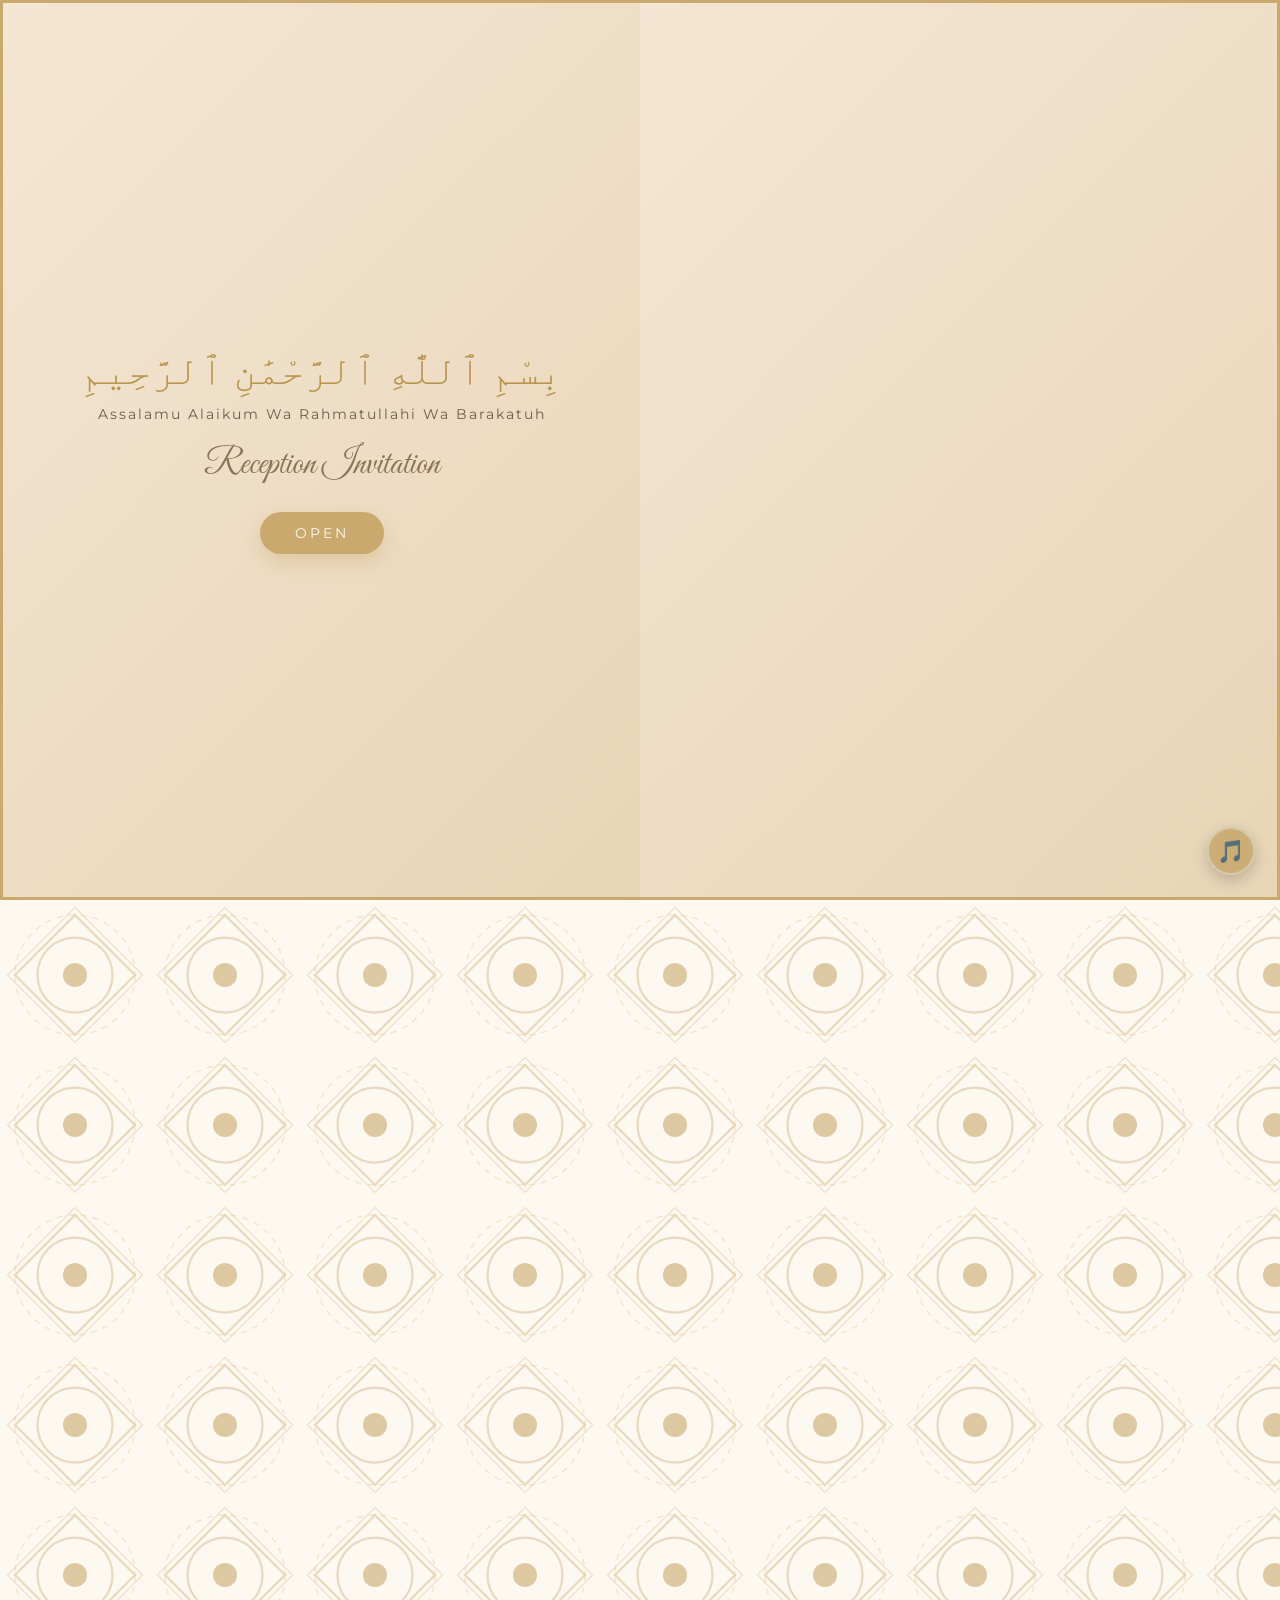
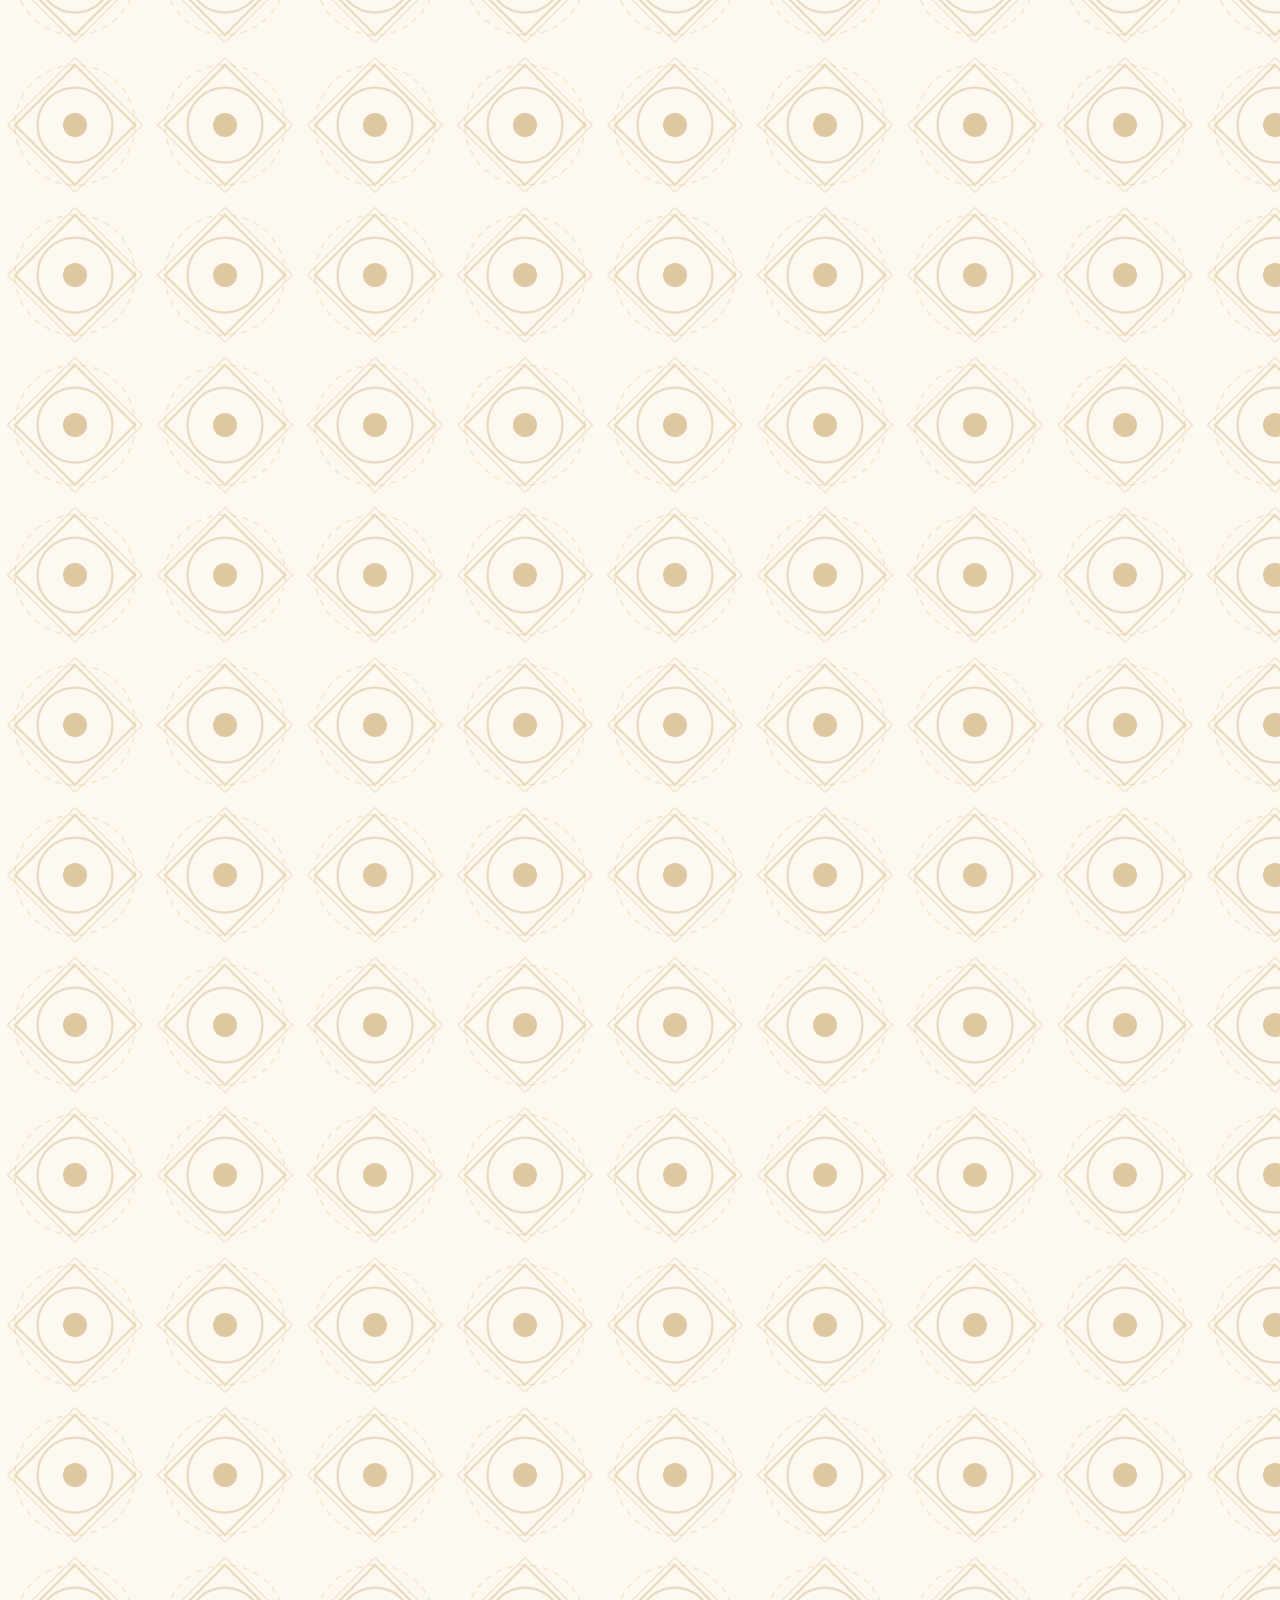
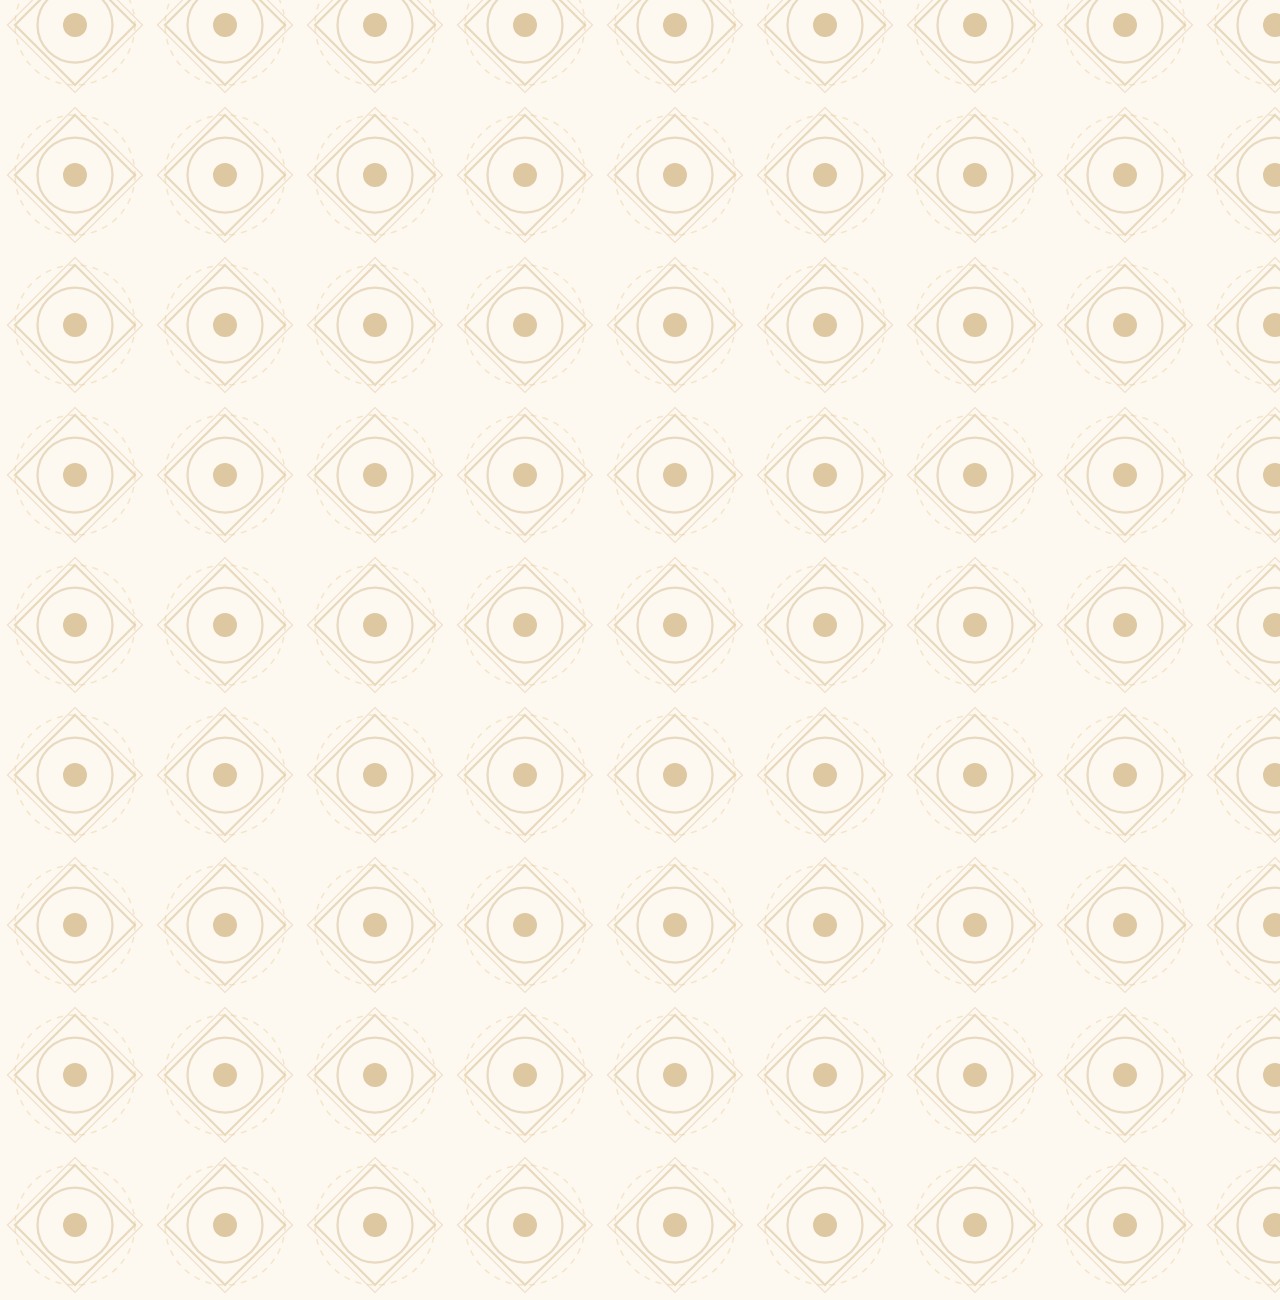
<file: index.html>
<!DOCTYPE html>
<html lang="en">
<head>
    <meta charset="UTF-8">
    <meta name="viewport" content="width=device-width, initial-scale=1.0">
    <title>Syed Suhail & Taskeen Fathima – Wedding Invitation</title>
    <link href="https://fonts.googleapis.com/css2?family=Cormorant+Garamond:wght@300;400;500;600;700&family=Great+Vibes&family=Montserrat:wght@300;400;600&display=swap" rel="stylesheet">
    <style>
        * {
            margin: 0;
            padding: 0;
            box-sizing: border-box;
        }

        body {
            font-family: 'Cormorant Garamond', serif;
            color: #2E2416;
            overflow-x: hidden;
            -webkit-tap-highlight-color: transparent;
            background-color: #FDF8F0;
            background-image: url('data:image/svg+xml;utf8,<svg xmlns="http://www.w3.org/2000/svg" width="100" height="100" viewBox="0 0 100 100"><path d="M50 10 L90 50 L50 90 L10 50 Z" fill="none" stroke="%23C9A96E" stroke-width="1.5" opacity="0.4"/><circle cx="50" cy="50" r="25" fill="none" stroke="%23B8944F" stroke-width="1.5" opacity="0.3"/><circle cx="50" cy="50" r="8" fill="%23C9A96E" opacity="0.6"/><path d="M50 5 L95 50 L50 95 L5 50 Z" fill="none" stroke="%23D4A373" stroke-width="0.8" opacity="0.3"/><circle cx="50" cy="50" r="40" fill="none" stroke="%23E8C98B" stroke-width="1" stroke-dasharray="4 4" opacity="0.4"/></svg>');
            background-size: 150px 150px;
            position: relative;
        }

        /* Warm overlay */
        body::after {
            content: "";
            position: fixed;
            top: 0; left: 0; width: 100%; height: 100%;
            background: rgba(201, 169, 110, 0.05);
            pointer-events: none;
            z-index: 0;
        }

        /* Sparkle particles */
        .particles {
            position: fixed;
            top: 0; left: 0; width: 100%; height: 100%;
            pointer-events: none; z-index: 1;
        }
        .particle {
            position: absolute;
            border-radius: 50%;
            animation: floatUp linear infinite;
        }
        .particle.gold {
            background: rgba(201, 169, 110, 0.8);
            box-shadow: 0 0 10px #C9A96E;
        }
        .particle.white {
            background: rgba(255, 255, 240, 0.9);
            box-shadow: 0 0 6px #FFFFF0;
        }
        @keyframes floatUp {
            0% { transform: translateY(100vh) scale(0) rotate(0deg); opacity: 0; }
            20% { opacity: 1; }
            80% { opacity: 1; }
            100% { transform: translateY(-10vh) scale(1.8) rotate(360deg); opacity: 0; }
        }

        /* Door overlay */
        .door-overlay {
            position: fixed;
            top: 0; left: 0; width: 100%; height: 100%;
            z-index: 100; display: flex;
            opacity: 1; pointer-events: all;
            transition: opacity 0.8s ease;
        }
        .door-overlay.hidden {
            opacity: 0; pointer-events: none;
        }
        .door-left, .door-right {
            width: 50%; height: 100%;
            background: linear-gradient(135deg, #F5E6D3, #E8D5B7);
            border: 3px solid #C9A96E;
            display: flex; align-items: center; justify-content: center;
            transition: transform 1.2s cubic-bezier(0.68, -0.55, 0.27, 1.55);
        }
        .door-left {
            transform-origin: left; border-right: none;
        }
        .door-right {
            transform-origin: right; border-left: none;
        }
        .door-left.open {
            transform: perspective(1500px) rotateY(-110deg);
        }
        .door-right.open {
            transform: perspective(1500px) rotateY(110deg);
        }
        .door-content {
            text-align: center; padding: 20px; z-index: 2;
        }
        .door-bismillah {
            font-size: 2.5rem; color: #B8944F; margin-bottom: 10px;
        }
        .door-assalamu {
            font-family: 'Montserrat', sans-serif;
            font-size: 0.9rem; letter-spacing: 2px; color: #6B5D4F;
            margin-bottom: 20px;
        }
        .door-invite-text {
            font-family: 'Great Vibes', cursive;
            font-size: 2.2rem; color: #8B7355; margin-bottom: 25px;
        }
        .open-btn {
            background: #C9A96E;
            color: #FDF8F0;
            border: none; padding: 12px 35px;
            border-radius: 50px;
            font-family: 'Montserrat', sans-serif;
            font-size: 0.9rem; letter-spacing: 3px;
            text-transform: uppercase;
            cursor: pointer;
            box-shadow: 0 8px 20px rgba(184,148,79,0.3);
            animation: pulse 2s infinite;
        }
        @keyframes pulse {
            0% { box-shadow: 0 0 0 0 rgba(184,148,79,0.4); }
            70% { box-shadow: 0 0 0 15px rgba(184,148,79,0); }
            100% { box-shadow: 0 0 0 0 rgba(184,148,79,0); }
        }

        /* Main content */
        .main-content {
            position: relative; z-index: 2;
            opacity: 0; pointer-events: none;
            transition: opacity 0.8s ease;
        }
        .main-content.visible {
            opacity: 1; pointer-events: all;
        }

        /* Section cards */
        .section-card {
            min-height: 100vh;
            display: flex; flex-direction: column;
            align-items: center; justify-content: center;
            text-align: center;
            padding: 30px 20px;
            background: rgba(255, 252, 245, 0.3);
            backdrop-filter: blur(12px);
            border-bottom: 2px solid rgba(212, 201, 168, 0.5);
            scroll-snap-align: start;
            position: relative;
        }
        html {
            scroll-behavior: smooth;
            scroll-snap-type: y mandatory;
        }

        .bismillah {
            font-size: 2rem; color: #B8944F; margin-bottom: 10px;
        }
        .heart {
            color: #C9A96E; font-size: 1.8rem; margin: 10px 0;
            text-shadow: 0 0 8px rgba(201,169,110,0.5);
        }
        .couple-name {
            font-family: 'Great Vibes', cursive;
            font-size: 3.2rem; color: #2E2416;
            text-shadow: 0 2px 12px rgba(255,255,240,0.8);
            margin: 10px 0;
        }
        .and-symbol {
            font-family: 'Great Vibes', cursive;
            font-size: 2.4rem; color: #C9A96E;
        }
        .section-title {
            font-family: 'Great Vibes', cursive;
            font-size: 2.8rem; color: #B8944F;
            margin-bottom: 20px;
            text-shadow: 0 2px 10px rgba(255,255,240,0.8);
        }
        .quote {
            font-style: italic; color: #5A4A3A; margin: 15px 0;
        }

        /* Countdown */
        .countdown {
            display: flex; justify-content: center; gap: 12px;
            flex-wrap: wrap; margin: 20px 0;
        }
        .countdown-item {
            background: rgba(201,169,110,0.4);
            border-radius: 12px; padding: 10px 15px;
            min-width: 70px; backdrop-filter: blur(4px);
            border: 1px solid rgba(201,169,110,0.6);
        }
        .countdown-number {
            font-family: 'Montserrat', sans-serif;
            font-size: 2rem; font-weight: 600; color: #B8944F;
        }
        .countdown-label {
            font-size: 0.7rem; text-transform: uppercase;
            letter-spacing: 2px; color: #5A4A3A;
        }

        /* Buttons */
        .gold-btn {
            background: #C9A96E;
            color: white; border: none;
            padding: 12px 24px; border-radius: 30px;
            font-family: 'Montserrat', sans-serif;
            font-size: 0.8rem; letter-spacing: 2px;
            text-transform: uppercase;
            cursor: pointer; text-decoration: none;
            display: inline-block; margin: 5px;
            transition: 0.3s; box-shadow: 0 4px 12px rgba(0,0,0,0.2);
        }
        .gold-btn:active {
            background: #B8944F; transform: translateY(-1px);
        }
        .outline-btn {
            background: transparent;
            border: 2px solid #C9A96E;
            color: #2E2416; font-weight: 600;
            backdrop-filter: blur(2px);
        }

        /* Music toggle */
        .music-toggle {
            position: fixed; bottom: 25px; right: 25px;
            width: 48px; height: 48px; border-radius: 50%;
            background: rgba(201,169,110,0.9);
            border: 2px solid #D4C9A8;
            color: white; font-size: 1.4rem;
            display: flex; align-items: center; justify-content: center;
            cursor: pointer; z-index: 200;
            box-shadow: 0 5px 15px rgba(0,0,0,0.2);
        }

        /* Scratch card */
        .scratch-container {
            position: relative;
            display: inline-block;
            margin: 20px 0;
        }
        .scratch-content {
            font-family: 'Montserrat', sans-serif;
            font-size: 2rem; font-weight: 600; color: #B8944F;
            background: rgba(255,252,245,0.8);
            padding: 15px 30px; border-radius: 12px;
            border: 2px solid #C9A96E;
        }
        .scratch-canvas {
            position: absolute; top: 0; left: 0;
            width: 100%; height: 100%;
            cursor: pointer;
            border-radius: 12px;
        }
        .scratch-hint {
            font-family: 'Montserrat', sans-serif;
            font-size: 0.9rem; letter-spacing: 2px;
            color: #B8944F; margin-top: 5px;
            text-transform: uppercase;
            display: block;
        }

        .blessing-text {
            font-size: 1.4rem; font-weight: 500; color: #2E2416;
        }

        @media (max-width: 480px) {
            .door-bismillah { font-size: 1.8rem; }
            .couple-name { font-size: 2.5rem; }
            .section-title { font-size: 2.2rem; }
        }
    </style>
</head>
<body>
    <!-- Sparkle particles -->
    <div class="particles" id="particles"></div>

    <!-- Door overlay -->
    <div class="door-overlay" id="doorOverlay">
        <div class="door-left" id="doorLeft">
            <div class="door-content">
                <div class="door-bismillah">بِسْمِ ٱللَّٰهِ ٱلرَّحْمَٰنِ ٱلرَّحِيمِ</div>
                <div class="door-assalamu">Assalamu Alaikum Wa Rahmatullahi Wa Barakatuh</div>
                <div class="door-invite-text">Reception Invitation</div>
                <button class="open-btn" id="openBtn">Open</button>
            </div>
        </div>
        <div class="door-right" id="doorRight">
            <div class="door-content" style="visibility:hidden;"></div>
        </div>
    </div>

    <!-- Music toggle -->
    <div class="music-toggle" id="musicToggle">🎵</div>

    <!-- Main content -->
    <div class="main-content" id="mainContent">

        <!-- HOME -->
        <div class="section-card" id="home">
            <div class="bismillah">بِسْمِ ٱللَّٰهِ ٱلرَّحْمَٰنِ ٱلرَّحِيمِ</div>
            <div class="heart">♥</div>
            <p class="quote">"And We Created You In Pairs"<br>~Quran 78:8</p>
            <p style="font-weight:600; letter-spacing:2px; margin:15px 0;">WITH THE BLESSINGS OF ALLAH<br>AND OUR BELOVED PARENTS</p>
            <div style="font-size:1.8rem; color:#C9A96E;">✦</div>
            <p style="margin:15px 0;">We joyfully invite you to celebrate<br>the Nikah & Reception of</p>
            <h1 class="couple-name">Syed Suhail</h1>
            <p class="and-symbol">&</p>
            <h1 class="couple-name">Taskeen Fathima</h1>
            <div class="heart">♥</div>
            <p class="quote">Two Souls. One Journey.<br>A Lifetime Of Love & Faith.</p>
        </div>

        <!-- OUR STORY -->
        <div class="section-card" id="story">
            <h2 class="section-title">Our Story</h2>
            <p style="font-size:1.2rem;">Two souls destined to meet, by the will of Allah.</p>
            <p style="font-size:1.1rem;">From the first glance to the blessed Nikah, every moment has been a beautiful journey of faith and love.</p>
            <p style="font-size:1.1rem;">We thank Allah for bringing us together and can't wait to start this new chapter with your blessings.</p>
            <p class="quote" style="font-size:1.2rem;">"And He has placed between you affection and mercy." <br>— Quran 30:21</p>
        </div>

        <!-- COUNTDOWN -->
        <div class="section-card" id="countdown">
            <h2 class="section-title">Counting Down</h2>
            <div class="countdown" id="countdownTimer">
                <div class="countdown-item"><span class="countdown-number" id="days">00</span><span class="countdown-label">Days</span></div>
                <div class="countdown-item"><span class="countdown-number" id="hours">00</span><span class="countdown-label">Hours</span></div>
                <div class="countdown-item"><span class="countdown-number" id="minutes">00</span><span class="countdown-label">Minutes</span></div>
                <div class="countdown-item"><span class="countdown-number" id="seconds">00</span><span class="countdown-label">Seconds</span></div>
            </div>
            <p style="font-size:1.1rem;">Until the blessed day — 5th September 2026, 8:00 PM</p>
        </div>

        <!-- RECEPTION (with scratch card) -->
        <div class="section-card" id="reception">
            <h2 class="section-title">Valima / Reception</h2>
            <p style="font-weight:600; font-size:1.3rem;">SATURDAY</p>
            <!-- Scratch card area -->
            <div class="scratch-container" id="scratchContainer">
                <div class="scratch-content" id="scratchContent">
                    08:00 PM Onwards<br>05 SEP 2026
                </div>
                <canvas class="scratch-canvas" id="scratchCanvas"></canvas>
            </div>
            <span class="scratch-hint">✨ Scratch to reveal date & time ✨</span>
            <div style="margin:20px 0;">
                <p style="font-weight:600; font-size:1.2rem;">Classic Banquet Hall</p>
                <p style="font-size:1.1rem;">No.831, 4th Block,<br>HBR Layout<br>Bangalore 560043</p>
            </div>
            <div style="display:flex; flex-direction:column; gap:10px; align-items:center;">
                <button class="gold-btn outline-btn" id="copyAddressBtn">📋 Copy Address</button>
                <a href="https://www.google.com/maps/search/?api=1&query=Classic+Banquet+Hall+No.831+4th+Block+HBR+Layout+Bangalore+560043" target="_blank" class="gold-btn">📍 Open Google Maps</a>
            </div>
        </div>

        <!-- BLESSINGS -->
        <div class="section-card" id="blessings">
            <p class="quote" style="font-size:1.2rem;">Two Souls. One Journey.<br>A Lifetime Of Love & Faith.</p>
            <p style="font-size:1.2rem; margin:15px 0;">Your Presence Will Be<br>Our Greatest Blessing</p>
            <p class="blessing-text">Best Regards</p>
            <p style="font-size:1.5rem; font-weight:600; color:#2E2416;">Syed's Families</p>
            <p class="blessing-text" style="margin-top:20px;">JazakAllahu Khair</p>
            <p style="font-size:1.1rem;">Thank You For Celebrating With Us</p>
        </div>
    </div>

    <script>
        (function() {
            // ---------- Sparkle particles ----------
            const particlesContainer = document.getElementById('particles');
            for (let i = 0; i < 60; i++) {
                const p = document.createElement('div');
                p.className = 'particle ' + (Math.random() > 0.5 ? 'gold' : 'white');
                const size = Math.random() * 10 + 2;
                p.style.width = p.style.height = size + 'px';
                p.style.left = Math.random() * 100 + '%';
                p.style.animationDuration = (Math.random() * 12 + 10) + 's';
                p.style.animationDelay = Math.random() * 10 + 's';
                particlesContainer.appendChild(p);
            }

            // ---------- Door & Web Audio Music ----------
            const doorOverlay = document.getElementById('doorOverlay');
            const doorLeft = document.getElementById('doorLeft');
            const doorRight = document.getElementById('doorRight');
            const openBtn = document.getElementById('openBtn');
            const mainContent = document.getElementById('mainContent');
            const musicToggle = document.getElementById('musicToggle');

            let audioCtx = null;
            let musicPlaying = false;
            let gainNode = null;
            let oscillatorNodes = [];

            function createMelody() {
                if (audioCtx) return; // already created
                audioCtx = new (window.AudioContext || window.webkitAudioContext)();
                gainNode = audioCtx.createGain();
                gainNode.gain.value = 0.15; // soft volume
                gainNode.connect(audioCtx.destination);

                // Create a gentle, looping piano-like melody using simple sine waves
                function playNotes() {
                    if (!musicPlaying) return;
                    const notes = [
                        { freq: 523.25, start: 0, dur: 0.5 }, // C5
                        { freq: 659.25, start: 0.6, dur: 0.5 }, // E5
                        { freq: 783.99, start: 1.2, dur: 0.5 }, // G5
                        { freq: 659.25, start: 1.8, dur: 0.5 }, // E5
                        { freq: 523.25, start: 2.4, dur: 1.0 }, // C5
                        { freq: 440.00, start: 3.6, dur: 0.5 }, // A4
                        { freq: 523.25, start: 4.2, dur: 0.5 }, // C5
                        { freq: 659.25, start: 4.8, dur: 1.0 }, // E5
                        { freq: 587.33, start: 6.0, dur: 0.5 }, // D5
                        { freq: 523.25, start: 6.6, dur: 1.5 }  // C5
                    ];
                    const now = audioCtx.currentTime;
                    notes.forEach(({ freq, start, dur }) => {
                        const osc = audioCtx.createOscillator();
                        const noteGain = audioCtx.createGain();
                        osc.type = 'sine';
                        osc.frequency.setValueAtTime(freq, now + start);
                        noteGain.gain.setValueAtTime(0, now + start);
                        noteGain.gain.linearRampToValueAtTime(0.4, now + start + 0.05);
                        noteGain.gain.exponentialRampToValueAtTime(0.001, now + start + dur);
                        osc.connect(noteGain);
                        noteGain.connect(gainNode);
                        osc.start(now + start);
                        osc.stop(now + start + dur);
                        oscillatorNodes.push(osc);
                    });
                    // Loop the melody after the sequence length (8 seconds)
                    if (musicPlaying) {
                        setTimeout(playNotes, 8000);
                    }
                }
                playNotes();
            }

            function startMusic() {
                if (!musicPlaying) {
                    if (!audioCtx) createMelody();
                    if (audioCtx.state === 'suspended') {
                        audioCtx.resume();
                    }
                    musicPlaying = true;
                    musicToggle.textContent = '🔊';
                }
            }

            function stopMusic() {
                musicPlaying = false;
                musicToggle.textContent = '🎵';
                // Stop all oscillators
                oscillatorNodes.forEach(osc => {
                    try { osc.stop(); } catch(e) {}
                });
                oscillatorNodes = [];
                if (gainNode) gainNode.disconnect();
                audioCtx = null;
                gainNode = null;
            }

            openBtn.addEventListener('click', () => {
                doorLeft.classList.add('open');
                doorRight.classList.add('open');
                startMusic();
                setTimeout(() => {
                    doorOverlay.classList.add('hidden');
                    mainContent.classList.add('visible');
                }, 1000);
            });

            musicToggle.addEventListener('click', () => {
                if (musicPlaying) {
                    stopMusic();
                } else {
                    startMusic();
                }
            });

            // ---------- Countdown Timer ----------
            const weddingDate = new Date('2026-09-05T20:00:00+05:30').getTime();
            function updateCountdown() {
                const now = new Date().getTime();
                const distance = weddingDate - now;
                if (distance < 0) {
                    document.getElementById('days').textContent = '00';
                    document.getElementById('hours').textContent = '00';
                    document.getElementById('minutes').textContent = '00';
                    document.getElementById('seconds').textContent = '00';
                    return;
                }
                const days = Math.floor(distance / (1000 * 60 * 60 * 24));
                const hours = Math.floor((distance % (1000 * 60 * 60 * 24)) / (1000 * 60 * 60));
                const minutes = Math.floor((distance % (1000 * 60 * 60)) / (1000 * 60));
                const seconds = Math.floor((distance % (1000 * 60)) / 1000);
                document.getElementById('days').textContent = String(days).padStart(2, '0');
                document.getElementById('hours').textContent = String(hours).padStart(2, '0');
                document.getElementById('minutes').textContent = String(minutes).padStart(2, '0');
                document.getElementById('seconds').textContent = String(seconds).padStart(2, '0');
            }
            setInterval(updateCountdown, 1000);
            updateCountdown();

            // ---------- Copy Address ----------
            document.getElementById('copyAddressBtn').addEventListener('click', function() {
                const address = "Classic Banquet Hall, No.831, 4th Block, HBR Layout, Bangalore 560043";
                if (navigator.clipboard && navigator.clipboard.writeText) {
                    navigator.clipboard.writeText(address).then(() => {
                        this.textContent = '✅ Copied!';
                        setTimeout(() => { this.textContent = '📋 Copy Address'; }, 2000);
                    }).catch(() => fallbackCopy(address, this));
                } else {
                    fallbackCopy(address, this);
                }
            });

            function fallbackCopy(text, btn) {
                const textarea = document.createElement('textarea');
                textarea.value = text;
                textarea.style.position = 'fixed';
                textarea.style.opacity = '0';
                document.body.appendChild(textarea);
                textarea.select();
                try {
                    document.execCommand('copy');
                    btn.textContent = '✅ Copied!';
                    setTimeout(() => { btn.textContent = '📋 Copy Address'; }, 2000);
                } catch (e) {
                    alert('Copy failed. Please copy manually.');
                }
                document.body.removeChild(textarea);
            }

            // ---------- Scratch Card ----------
            const canvas = document.getElementById('scratchCanvas');
            const scratchContainer = document.getElementById('scratchContainer');
            const scratchContent = document.getElementById('scratchContent');
            const ctx = canvas.getContext('2d');

            function resizeCanvas() {
                const rect = scratchContent.getBoundingClientRect();
                canvas.width = rect.width;
                canvas.height = rect.height;
                canvas.style.width = rect.width + 'px';
                canvas.style.height = rect.height + 'px';
                // Draw the scratchable gold layer
                ctx.fillStyle = '#C9A96E';
                ctx.fillRect(0, 0, canvas.width, canvas.height);
                // Add some decorative pattern
                ctx.fillStyle = '#B8944F';
                for (let i = 0; i < 50; i++) {
                    const x = Math.random() * canvas.width;
                    const y = Math.random() * canvas.height;
                    ctx.beginPath();
                    ctx.arc(x, y, 2, 0, Math.PI*2);
                    ctx.fill();
                }
                ctx.font = '14px Montserrat';
                ctx.fillStyle = '#FDF8F0';
                ctx.textAlign = 'center';
                ctx.fillText('Scratch here', canvas.width/2, canvas.height/2);
            }

            window.addEventListener('resize', resizeCanvas);
            resizeCanvas();

            let isScratching = false;

            function scratch(x, y) {
                ctx.globalCompositeOperation = 'destination-out';
                ctx.beginPath();
                ctx.arc(x, y, 25, 0, Math.PI*2);
                ctx.fill();
                ctx.globalCompositeOperation = 'source-over';
            }

            function getPos(e) {
                const rect = canvas.getBoundingClientRect();
                const clientX = e.touches ? e.touches[0].clientX : e.clientX;
                const clientY = e.touches ? e.touches[0].clientY : e.clientY;
                return {
                    x: clientX - rect.left,
                    y: clientY - rect.top
                };
            }

            canvas.addEventListener('mousedown', (e) => {
                isScratching = true;
                const pos = getPos(e);
                scratch(pos.x, pos.y);
            });
            canvas.addEventListener('mousemove', (e) => {
                if (!isScratching) return;
                const pos = getPos(e);
                scratch(pos.x, pos.y);
                checkReveal();
            });
            canvas.addEventListener('mouseup', () => { isScratching = false; });
            canvas.addEventListener('mouseleave', () => { isScratching = false; });

            canvas.addEventListener('touchstart', (e) => {
                e.preventDefault();
                isScratching = true;
                const pos = getPos(e);
                scratch(pos.x, pos.y);
            });
            canvas.addEventListener('touchmove', (e) => {
                e.preventDefault();
                if (!isScratching) return;
                const pos = getPos(e);
                scratch(pos.x, pos.y);
                checkReveal();
            });
            canvas.addEventListener('touchend', () => { isScratching = false; });

            function checkReveal() {
                const imageData = ctx.getImageData(0, 0, canvas.width, canvas.height);
                const pixels = imageData.data;
                let transparentPixels = 0;
                for (let i = 3; i < pixels.length; i += 4) {
                    if (pixels[i] === 0) transparentPixels++;
                }
                const totalPixels = canvas.width * canvas.height;
                if (transparentPixels / totalPixels > 0.5) {
                    canvas.style.opacity = '0';
                    canvas.style.pointerEvents = 'none';
                }
            }
        })();
    </script>
</body>
</html>
</file>
